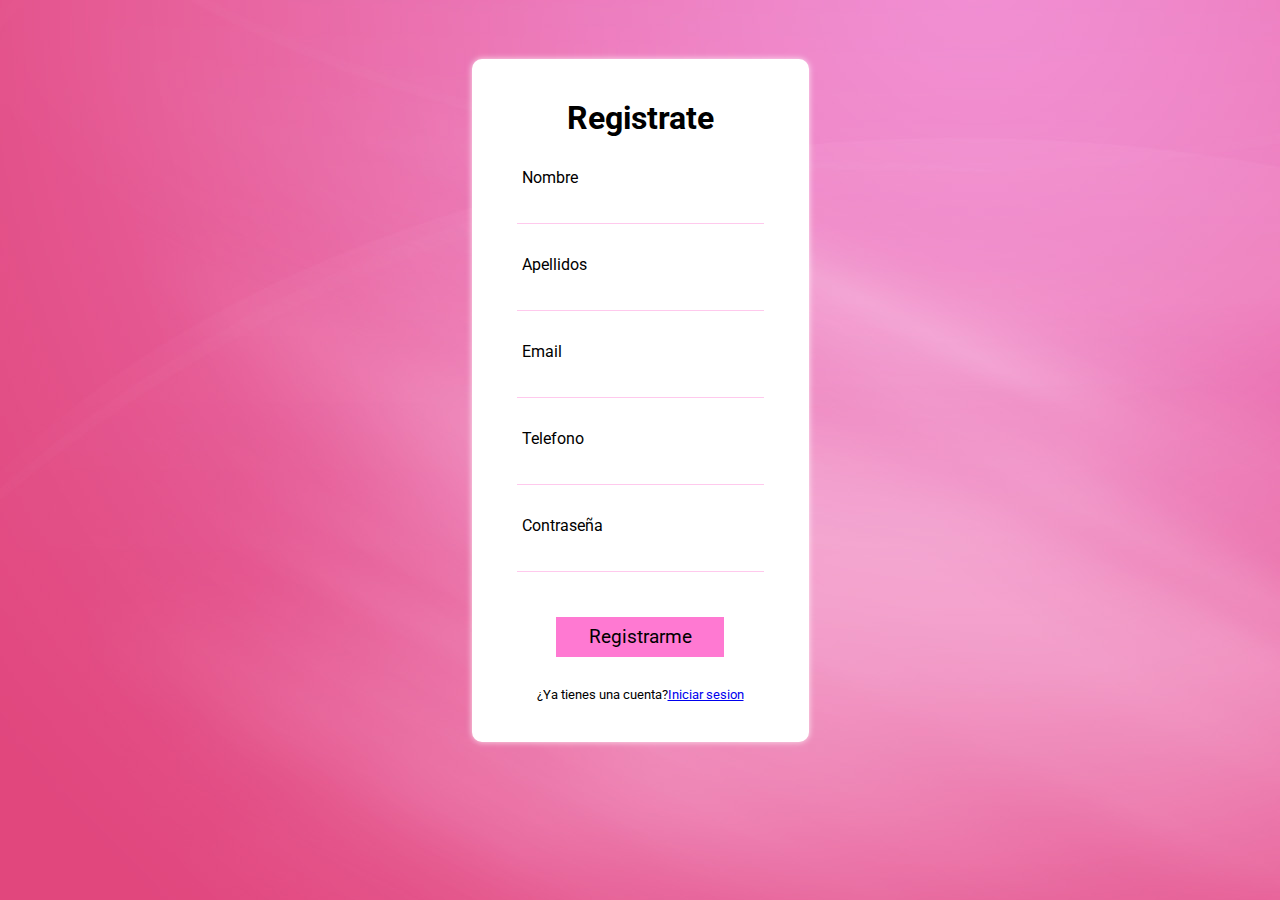
<file: index.html>
<!DOCTYPE html>
<html lang="es">
<head>
    <meta charset="UTF-8">
    <meta name="viewport" content="width=device-width, initial-scale=1.0">
    <title>Document</title>
    <link rel="stylesheet" href="estilos.css">
    <link href="https://fonts.googleapis.com/css?family=Roboto:300,400,500,700&display=swap" rel="stylesheet">
</head>
<body>
    <form action="" method="POST" id="form">
        <div class="form">
            <h1>Registrate</h1>
            <div class="grupo">
                <input type="text" name="" id="name" ><span class="barra"></span>
                <label for="">Nombre</label>
            </div>
            <div class="grupo">
                <input type="text" name="" id="apellidos" ><span class="barra"></span>
                <label for="">Apellidos</label>
            </div>
            <div class="grupo">
                <input type="email" name="" id="email" ><span class="barra"></span>
                <label for="">Email</label>
            </div>
            <div class="grupo">
                <input type="text" name="" id="telefono" ><span class="barra"></span>
                <label for="">Telefono</label>
            </div>
            <div class="grupo">
                <input type="password" name="" id="password" ><span class="barra"></span>
                <label for="">Contraseña</label>
            </div>
            
            <button type="submit">Registrarme</button>
            <p class="warnings" id="warnings"></p>
            <imput type="submit" value ="Login" class="boton">
            <p>¿Ya tienes una cuenta?<a class="link"href="loginven.html">Iniciar sesion</a></p>
        </div>
    </form>

    <script src="app.js"></script>
</body>
</html>
</file>
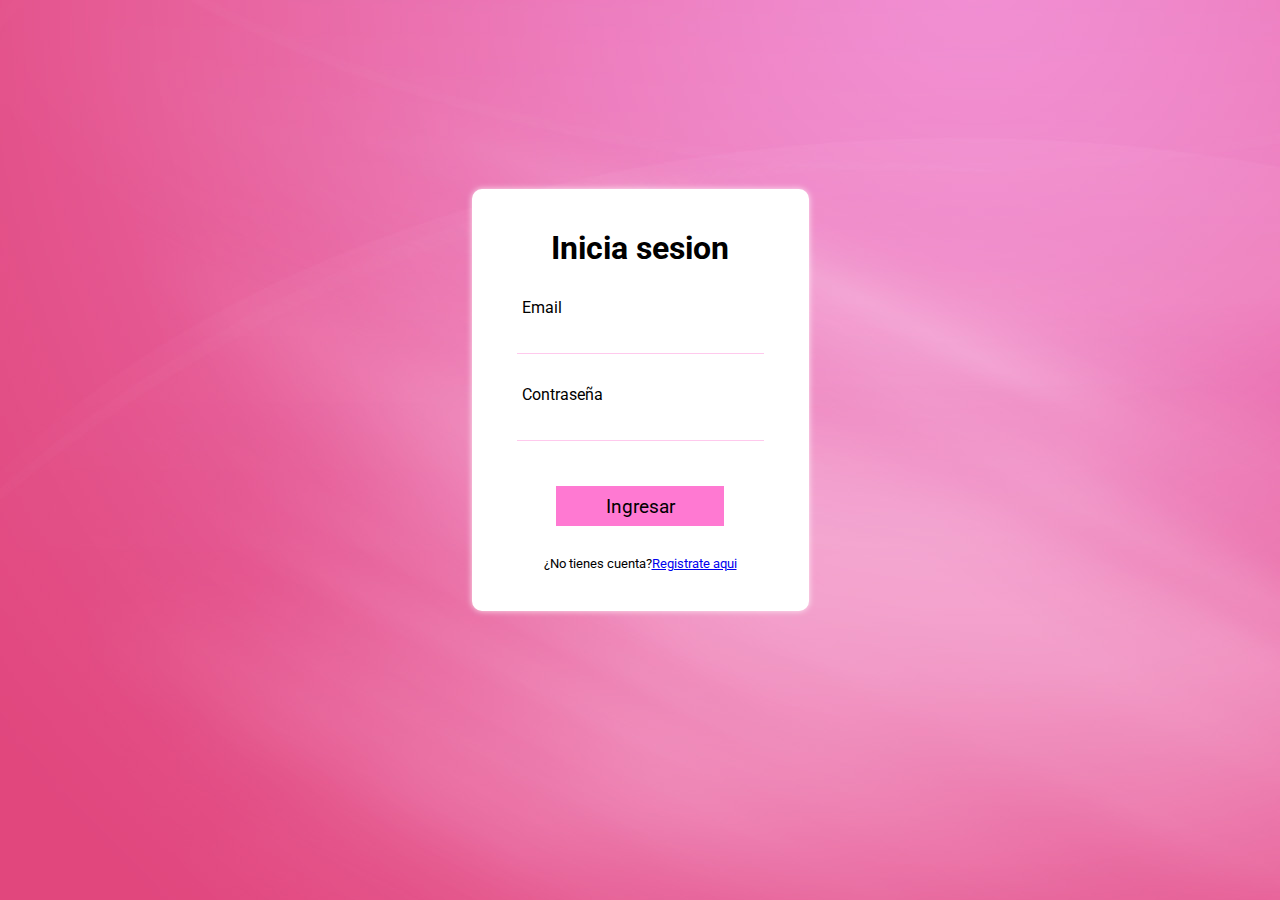
<file: loginven.html>
<!DOCTYPE html>
<html lang="es">
<head>
    <meta charset="UTF-8">
    <meta name="viewport" content="width=device-width, initial-scale=1.0">
    <title>Document</title>
    <link rel="stylesheet" href="estilos.css">
    <link href="https://fonts.googleapis.com/css?family=Roboto:300,400,500,700&display=swap" rel="stylesheet">
</head>
<body>
    <form action="" method="POST" id="form">
        <div class="form">
            <h1>Inicia sesion</h1>
            </div>
            <div class="grupo">
                <input type="email" name="" id="email2" ><span class="barra"></span>
                <label for="">Email</label>
            </div>
            <div class="grupo">
                <input type="password" name="" id="password2" ><span class="barra"></span>
                <label for="">Contraseña</label>
            </div>
            <button type="submit">Ingresar</button>
            <p class="warnings" id="warnings"></p>
            <imput type="submit" value ="Login" class="boton">
            <p>¿No tienes cuenta?<a class="link"href="index.html">Registrate aqui</a></p>
        </div>
    </form>

    <script src="applogin.js"></script>
</body>
</html>
</file>
<file: estilos.css>
:root {
    --colorTextos: #ff79d267;
}


*,
::before,
::after {
    margin: 0;
    padding: 0;
    box-sizing: border-box;
}

body {
    font-family: 'Roboto';
    background-image: url(img/PORTADA.jpg);
    height: 800px;
    display: flex;
    justify-content: center;
    align-items: center;
}

h1{
    text-align: center;
    font-weight: 700;
}

form{
    background: #fff;
    padding: 40px 0;
    box-shadow: 0 0 6px 0 rgba(255, 255, 255, 0.8);
    border-radius: 10px;
}

.form{
    width: 100%;
    margin: auto;
}

form .grupo{
    position: relative;
    margin: 45px ;
}

input{
    background: none;
    color: #ff79d2;
    font-size: 18px;
    padding: 10px 10px 10px 5px;
    display: block;
    width: 100%;
    border: none;
    border-bottom: 1px solid var(--colorTextos);
}



input:focus{ 
    outline: none;
    color: #5e5d5d;
}

label{
    color: var(--colorTextos);
    font-size: 16px;
    position: absolute;
    left: 5px;
    top: 10px;
    transition: 0.5s ease-in-out all;
    pointer-events: none;
}

input:focus~label,
input:valid~label{
    top: -14px;
    font-size: 16px;
    color: #000000;
}

.barra{
    position: relative;
    display: block;
    width: 100%;
}

.barra::before{
    content: "";
    height: 2px;
    width: 0%;
    bottom: 0;
    position: absolute;
    background: linear-gradient(to right, #ff79d2, #ffffff);
    transition: 0.3s ease width;
    left: 0;
}

input:focus~.barra::before{
    width: 100%;
}

.warnings{
    width: 200px;
    text-align: center;
    margin: auto;
    color: #000000;
    padding-top: 20px;
}

button{
    font-family: 'roboto';
    background: #ff79d2;
    border: none;
    display: block;
    width: 50%;
    margin: 10px auto;
    color: rgb(0, 0, 0);
    height: 40px;
    font-size: 19px;
    cursor: pointer;
}

.boton{
    text-align: center;
    font-size: 13px;
}

@media screen and (max-width:500px){
    form{
        width: 80%;
    }
}
</file>
